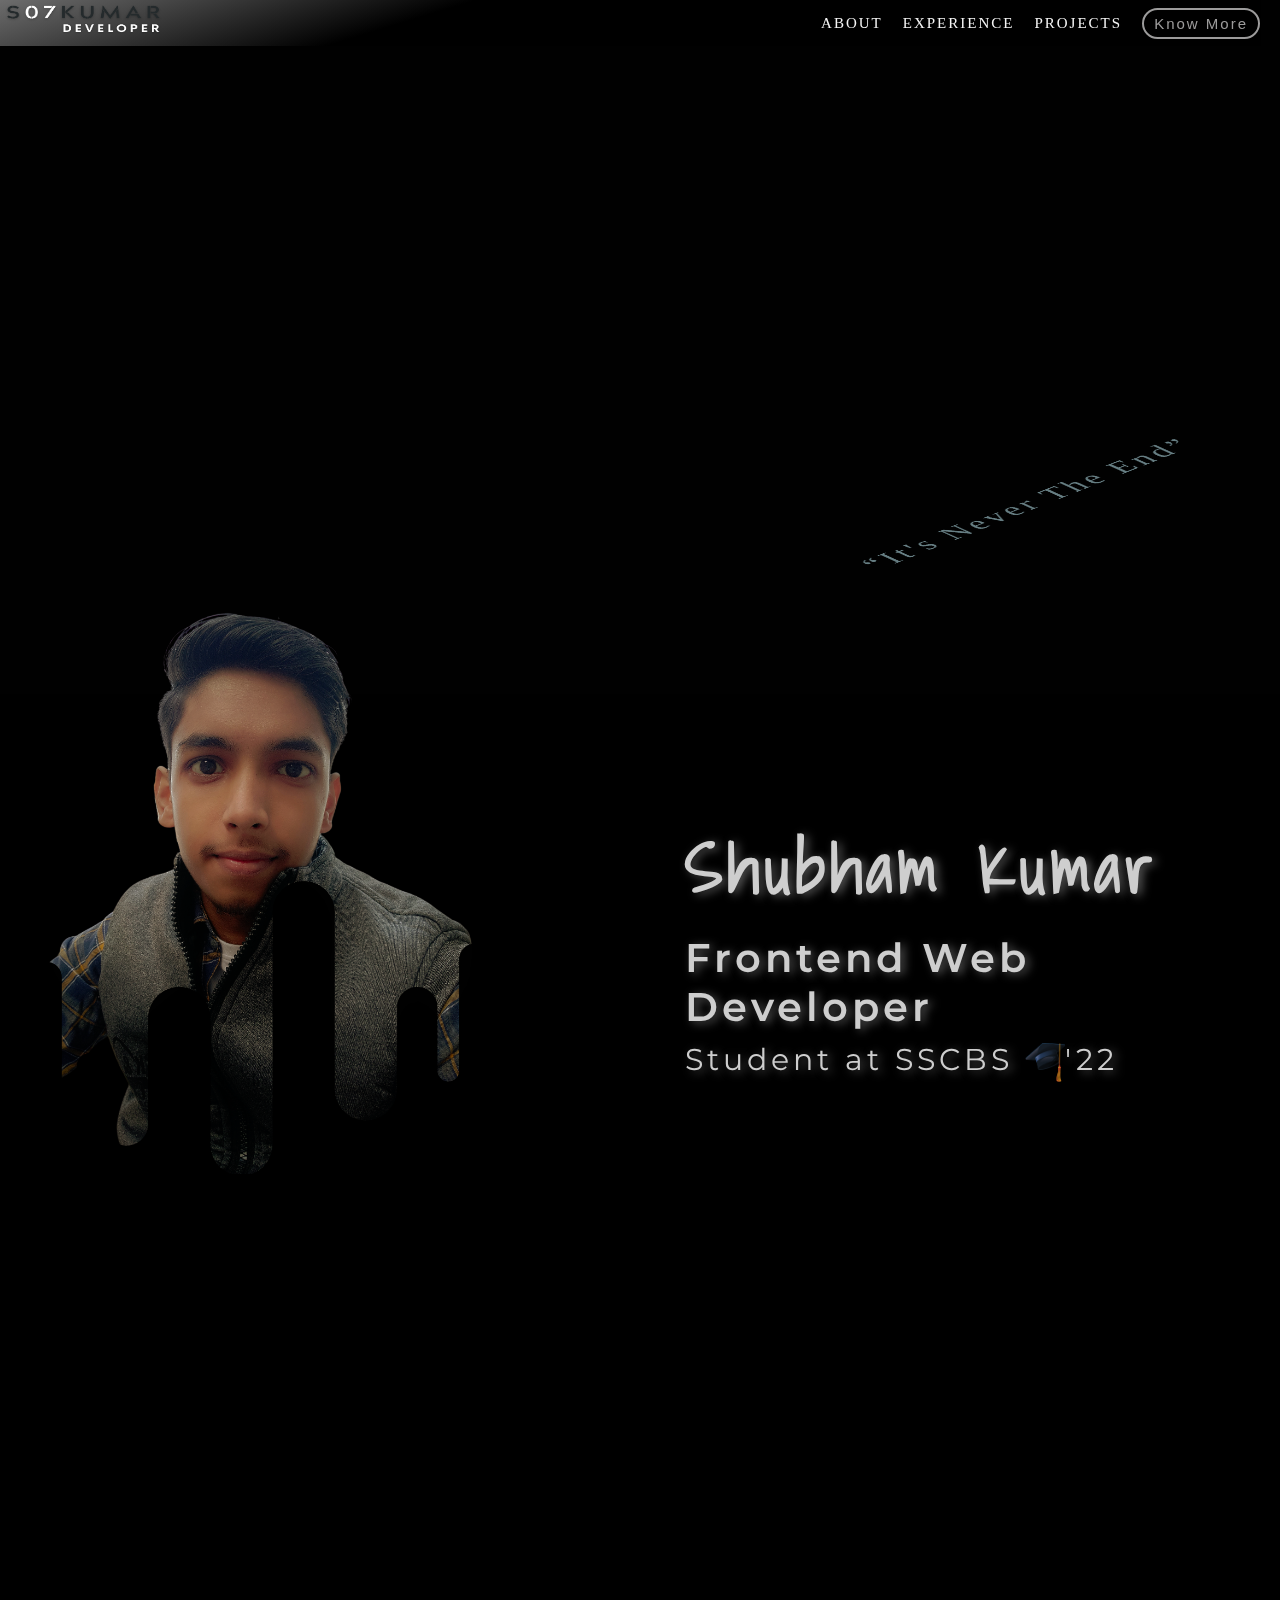
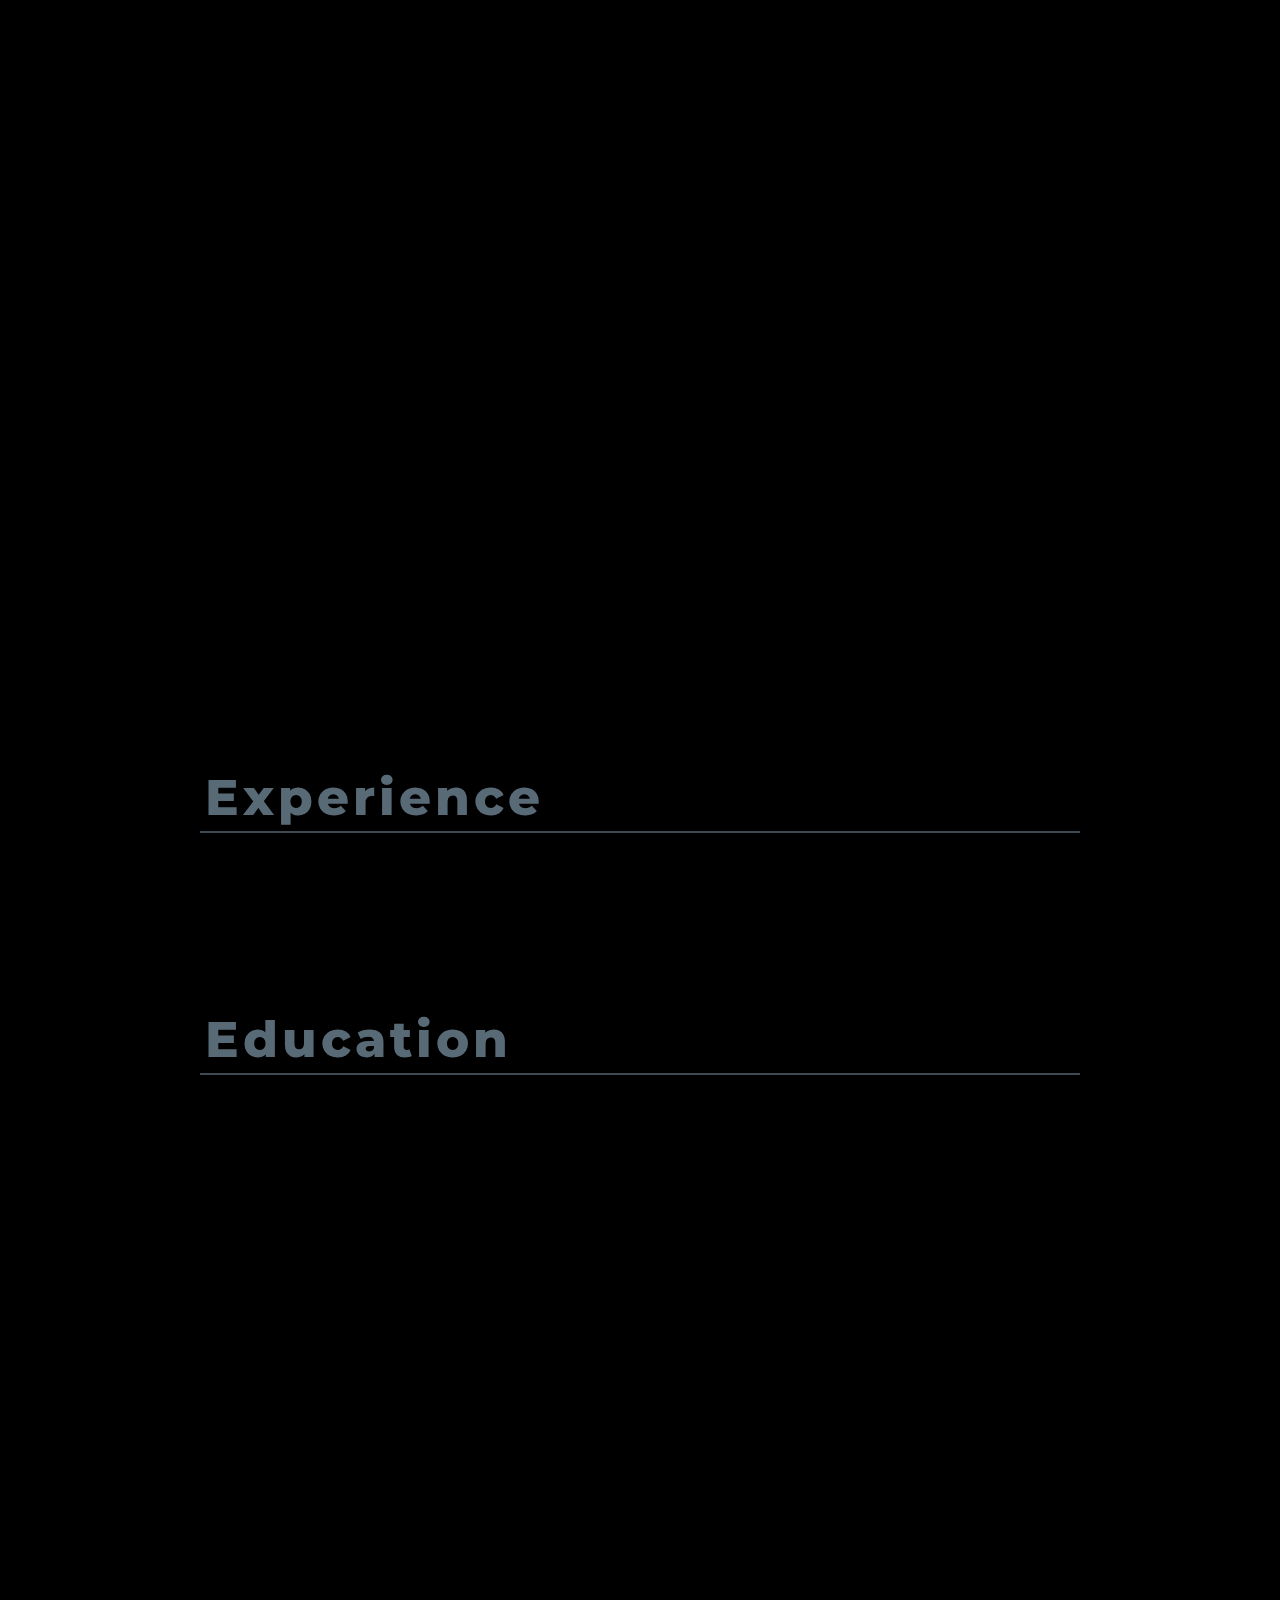
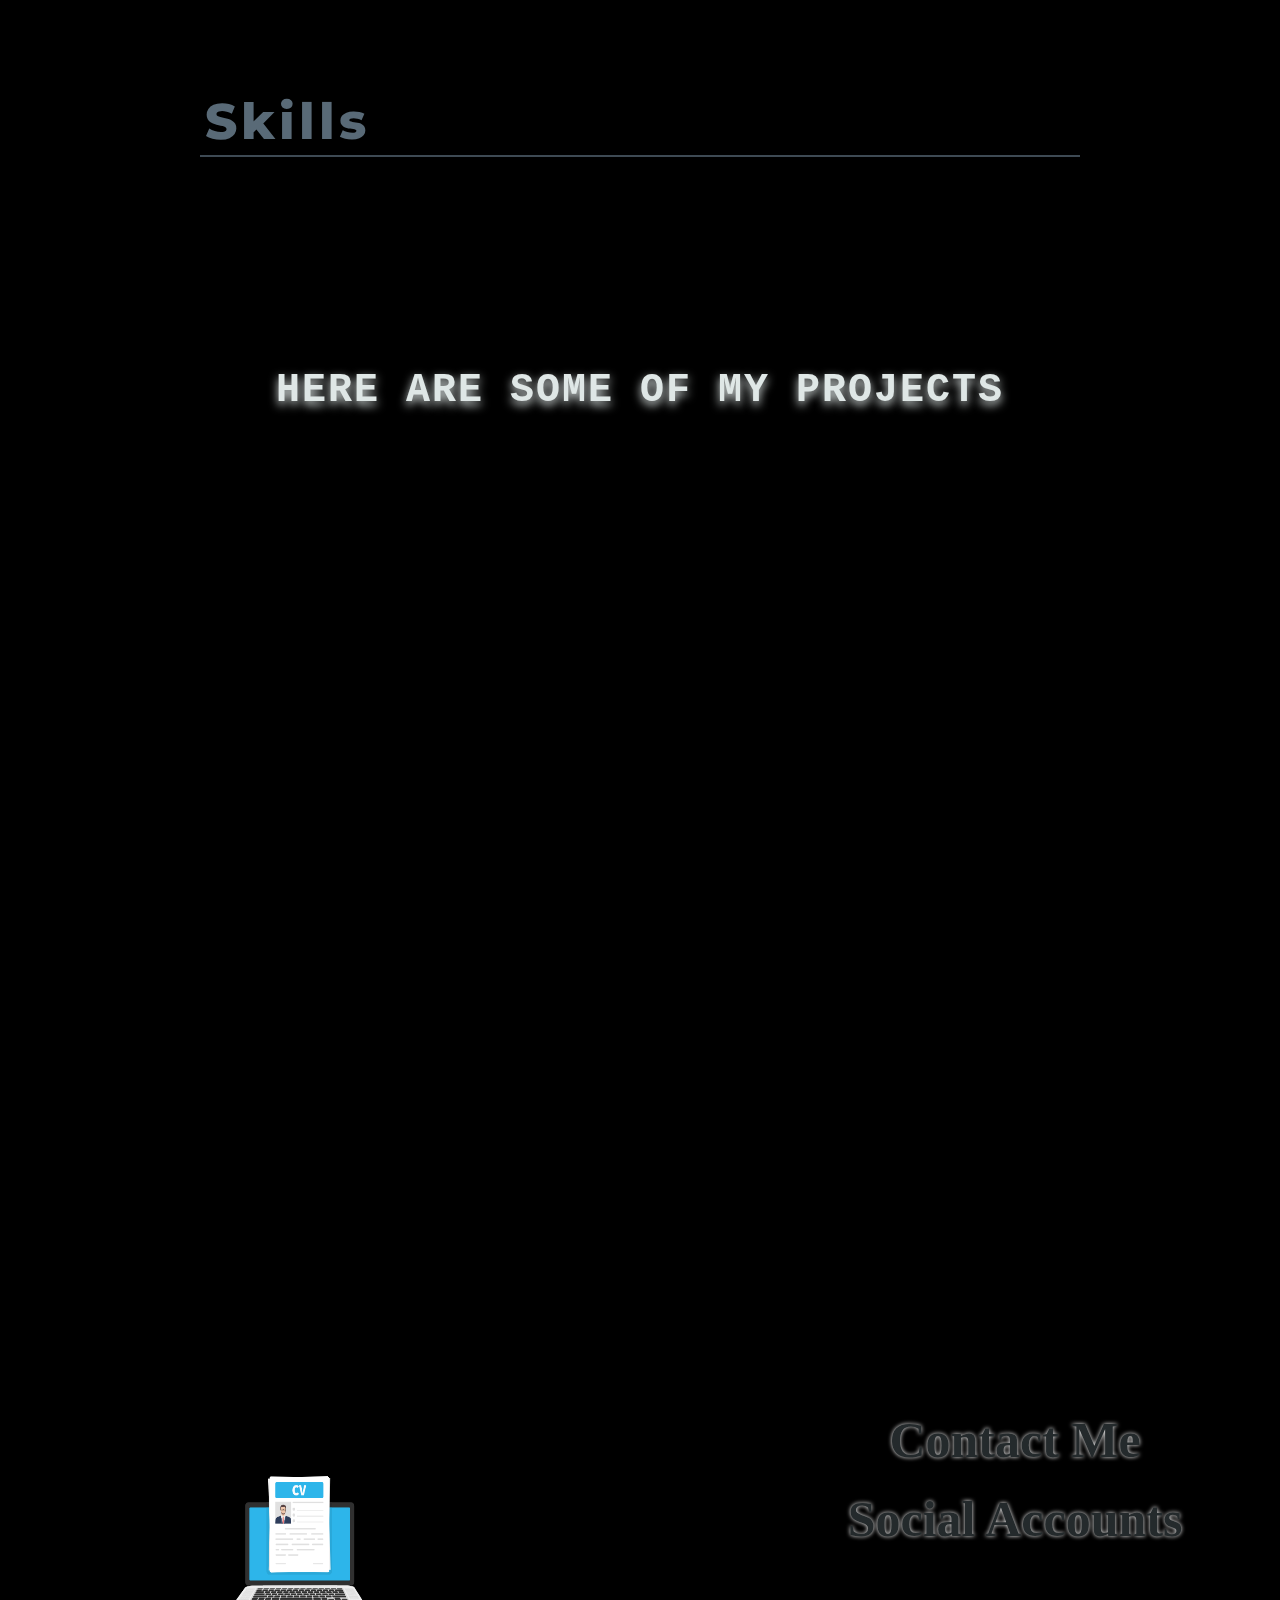
<file: index.html>
<!DOCTYPE html>
<html lang="en">
<head>
    <meta charset="UTF-8">
    <meta http-equiv="X-UA-Compatible" content="IE=edge">
    <meta name="viewport" content="width=device-width, initial-scale=1.0">
    <meta name="theme-color" content="#888888">	
        <script src="https://code.jquery.com/jquery-2.2.4.js"></script>
	<link rel="preconnect" href="https://fonts.gstatic.com">
	<link href="https://fonts.googleapis.com/css2?family=Dosis&display=swap" rel="stylesheet">
	<link href="https://fonts.googleapis.com/css2?family=Rock+Salt&display=swap" rel="stylesheet">
	<link href="https://fonts.googleapis.com/css2?family=Patrick+Hand+SC&display=swap" rel="stylesheet">
	<link href="https://fonts.googleapis.com/css2?family=Kristi&display=swap" rel="stylesheet">
	<link href="https://fonts.googleapis.com/css2?family=Shadows+Into+Light&display=swap" rel="stylesheet">
        <link href="https://fonts.googleapis.com/css2?family=Montserrat:wght@100;800&display=swap" rel="stylesheet">
	<link rel="stylesheet" href="css/style.css">
	<link href="https://unpkg.com/aos@2.3.1/dist/aos.css" rel="stylesheet">
	<link rel="stylesheet" href="https://pro.fontawesome.com/releases/v5.10.0/css/all.css" integrity="sha384-AYmEC3Yw5cVb3ZcuHtOA93w35dYTsvhLPVnYs9eStHfGJvOvKxVfELGroGkvsg+p" crossorigin="anonymous"/>
	<link rel="shortcut icon" type="image/png" href="icons/S07KUMAR.png" style="width: 50px;height: 50px;">
    <title>S 7 K</title>
</head>
<body>
	<nav>
		<div>
			<a href=""><img src="icons/Shubham.png" alt="" id="nav-brand"></a>
		</div>
		<div id="links">
			<div><a href=""><img id="s7k-logo" src="icons/Shubham.png" alt="shubham"></a></div>
			<div><a href="#about-me">About</a></div>
			<div><a href="#education">Experience</a></div>
			<div><a href="#main">Projects</a></div>
			<div><a href="#footer"><button>Know More</button></a></div>
		</div>
		<div class="burger">
			<div class="line1"></div>
			<div class="line2"></div>
			<div class="line3"></div>
		</div>
	</nav>
    <div id="head-container">
		<div id="quote">
			<q style="font-size: 40px;">It's Never The End</q>
		</div>
        <div id="head" data-aos="fade-up">
			<img id="shubham" src="images/Shubham Kumar.png" alt="shubham">
            <div id="info">
               	<p style="font-family: 'Shadows Into Light', cursive;font-size:40px;margin-bottom: 0;font-weight: 600;">Shubham Kumar</p>
            	<p style="font-size: 20px;font-weight: 600;">Frontend Web Developer</p>
                <p style="font-size: 16px;vertical-align: middle;">Student at SSCBS <img id="skl" style="width: 20px;height: 20px;" src="icons/graduate.png" alt="graduate">'22</p>
            </div>
        </div>
    </div>
	<div id="bio">
		<div id="about-me" data-aos="fade-up" data-aos-duration="4000">
			<h1 id="h">About me</h1>
			<p>
				I'am a self-taught Frontend Web Developer , curious to learn new web technologies and make great web designs which are user
friendly and interactive.  
			</p>
			<p>
				<span>What am i doing right now ?</span><br>
				Currently a student, pursuing B.Sc. (H) Computer Science course from Shaheed Sukhdev College of Business Studies (SSCBS).
			</p>
			<p>
				<span>What am i looking for ?</span><br>
				Looking for various opportunities in the field of Front-end Development, so that I get more experience in this field that how the corporate sector work in a team and what different technologies they use to satisfy their users/customers.
			</p>
		</div>
	</div>
	<div id="education">

		<h1 id="h">Experience</h1>
		<div data-aos="fade-up" data-aos-duration="4000">
			<p>
				<h2 class="company-name"><a href="https://www.teachforindia.org/">Teach For India</a></h2>
				Frontend Web Developer
				<div>20<sup>th</sup> May 2021 - 20<sup>th</sup> June 2021</div>
			</p>
			<a href="https://drive.google.com/file/d/1UE74O8kVlVa0e0v-KLs4itvTznfu_bZU/view?usp=sharing"><button class="credential">see credential</button></a>
			<a href="https://s07k.github.io/Bhangra-it-out/"><button class="credential">view</button></a>
	
		</div>

		<h1 id="h">Education</h1>
		<div data-aos="fade-up">
			<p>
				<h2>Front End Libraries Certification (300hrs)</h2>
				<div><span>Completed on </span>: 20<sup>th</sup> July 2021</div>
				<span>Organization  </span>: FreeCodeCamp
			</p>
			<a href="https://www.freecodecamp.org/certification/s07k/front-end-libraries"><button class="credential">see credential</button></a>
		</div>
		<div data-aos="fade-up">
			<p>
				<h2>Responsive Web Design Certification (300hrs)</h2>
				<div><span>Completed on </span>: 29<sup>th</sup> Jan 2021</div>
				<span>Organization  </span>: FreeCodeCamp
			</p>
			<a href="https://www.freecodecamp.org/certification/s07k/responsive-web-design"><button class="credential">see credential</button></a>
		</div>
		<div data-aos="fade-up">
			<p>
				<h2>B.Sc. (H) Computer Science (pursuing)</h2>
				<div><span>Year </span>: 2022</div>
				<span>Institute </span>: Shaheed Sukhdev College of Business Studies (University of Delhi)
			</p>
		</div>
		<div data-aos="fade-up">
			<p>
				<h2>AISSCE (Science)</h2>
				<div><span>Year </span>: 2019</div>
				<span>Institute </span>: Bal Bhavan Public Sr. Sec. School, Laxmi Nagar, Delhi, India.
			</p>
		</div>
		<div data-aos="fade-up">
			<p>
				<h2>AISSE</h2>
				<div><span>Year </span>: 2017</div>
				<span>Institute </span>: Bal Bhavan Public Sr. Sec. School, Laxmi Nagar, Delhi, India.
			</p>
		</div>
		
		<h1 id="h">Skills</h1>
		<p style="padding: 10px 0;" class="skill">
			<img id="skl" src="icons/html.png" alt="HTML" title="HTML5" data-aos="zoom-in" data-aos-duration="2000"> 
			<img id="skl" src="icons/css.png" alt="CSS" title="CSS3" data-aos="zoom-in" data-aos-duration="2000"> 
			<img id="skl" src="icons/js.png" alt="JavaScript" title="JavaScript" data-aos="zoom-in" data-aos-duration="2000"> 
			<img id="skl" src="icons/bootstrap.png" alt="Bootstrap" title="Bootstrap" data-aos="zoom-in" data-aos-duration="2000"> 
			<img id="skl" src="icons/jquery.png" alt="jQuery" title="jQuery" data-aos="zoom-in" data-aos-duration="2000"> 
			<img id="skl" src="icons/sass.png" alt="sass" title="sass" data-aos="zoom-in" data-aos-duration="2000"> 
		</p>
	</div>
    <div id="main">
        <div id="heading">
            <span>PROJECTS</span>
        </div>
        <div id="project">
            <div class="row">
                <div class="col" data-aos="fade-up" data-aos-duration="10000">
					<div id = "card">
						<a href="https://s07k.github.io/Royal-Eats/">
							<img id="template" src="images/royal eats.png">
						</a>
						<div id="card-details">
							<b onclick="window.location='https://s07k.github.io/Royal-Eats';">Royal Eats</b>
							<p>
								A Royal Eats Project, webpage for a fake restaurant, this is a project which me and my friend built in collaboration for a <span>competition</span>, used purely HTML and CSS
							</p>
                            <div id="github">
                                <a href="https://github.com/S07K/Royal-Eats"><img id="ctc" src="icons/github.png" alt="see code" title="See Sorce Code" style="box-shadow: 0 4px 10px rgba(0, 0, 0, 0.7);padding: 0px;border-radius: 50%;"></a>
                            </div>
						</div>
					</div>
				</div>
				<div class="col" data-aos="fade-up" data-aos-duration="10000">
					<div id = "card" >
						<a href="https://s07k.github.io/purrfect-match/">
							<img id="template" src="images/purrfect match.png">
						</a>
						<div id="card-details">
							<b onclick="window.location='https://github.com/S07K/purrfect-match';">Purrfect Match</b>
							<p>
								A site made while pursuing a course of web development by Udemy, used HTML, CSS and Bootstrap frameworks as well
							</p>
                            <div id="github">
                                <a href="https://github.com/S07K/purrfect-match"><img id="ctc" src="icons/github.png" alt="see code" title="See Sorce Code" style="box-shadow: 0 4px 10px rgba(0, 0, 0, 0.7);padding: 0px;border-radius: 50%;"></a>
                            </div>
						</div>
					</div>
				</div>		
				<div class="col" data-aos="fade-up" data-aos-duration="4000">
					<div id = "card">
						<a href="https://vaibhavgupta05.github.io/Healthy-Me/">
							<img id="template" src="images/Healthy Me.jpeg">
						</a>
						<div id="card-details">
							<b onclick="window.location='https://github.com/vaibhavgupta05/Healthy-Me';">Healthy Me!</b>
							<p>
								This is a project undertaken for a student-run virtual event (<a href="https://drive.google.com/file/d/1FcTqX4Q1qSbJx1j3DX7qs3h5i_zQ2bo9/view?usp=sharing">HACK THE SOLUTION</a>) consisting of a 36-hour hackathon with mentorship from experts and fun challenges.
							</p>
                            <div id="github">
                                <a href="https://github.com/vaibhavgupta05/Healthy-Me"><img id="ctc" src="icons/github.png" alt="see code" title="See Sorce Code" style="box-shadow: 0 4px 10px rgba(0, 0, 0, 0.7);padding: 0px;border-radius: 50%;"></a>
                            </div>
						</div>
					</div>
				</div>
			</div>
			<div style="display: flex;justify-content: center;" data-aos="fade-up"><div id="card" class="view_all"><a href="https://github.com/S07K" style="color: seashell;text-decoration: none;">View all the projects on github</a></div></div>
        </div>
    </div>
    <div id="footer">
		
        <div>
			<div id="deskm" data-aos="fade-up">
				<img src="icons/shubham1.png" alt="" id="brand" class="deskm-brand" style="width: 200px;height: 60px;">
			</div>
			<div id="deskm">
				<div><a href="https://drive.google.com/file/d/1PoLH7Hhdh3TyIqudFO4EpemO8wt-7rLt/view?usp=sharing" title="View My Resume" download="LinkedIn Resume"><img id="ctc" class="resume" src="icons/cv.png" alt="Resume" style="width: 200px;height: 200px;"></a></div>
			</div>
		</div>
        <hr style="width: 80%;">
        <div>
			<div id="desk">
				<div><span style="font-size: 25px;">Contact Me</span></div>
				<div id="contact">
					<a href="mailto:shubham3431kumar@gmail.com"><i class="far fa-envelope"></i></a>
					<a href="https://www.linkedin.com/in/shubham-kumar-957a33200"><i class="fab fa-linkedin"></i></a>
<!-- 					<a href="https://wa.me/917289873431"><img id="ctc" src="icons/whatsapp.png" alt="whatsapp"></a> -->
				</div>
			</div>
			<hr style="width: 80%;">
			<div id="desk">
				<div><span style="font-size: 25px;">Social Accounts</span></div>
				<div id="social">
					<a href="https://www.facebook.com/profile.php?id=100012603552078"><i class="fab fa-facebook-square"></i></a>
					<a href="https://www.instagram.com/s_7_kumar/"><i class="fab fa-instagram"></i></a>
				</div>
			</div>
		</div>
    </div>
	<div class="loader-wrapper">
		<img src="icons/Shubham.png" alt="" style="vertical-align: middle;padding-right: 10px;width: 200px;height: 60px;">
		<div class="loader"><div class="loader-inner"></div></div><p style="color: whitesmoke;font-family: candara;font-size: 18px; vertical-align: middle;"></p>
	</div>
	<script src="https://unpkg.com/aos@2.3.1/dist/aos.js"></script>
	<script>
		AOS.init({
			offset: 300,
			duration: 1500
		});
	</script>
	
</body>
<script src="script.js"></script>
</html>
</file>
<file: css/style.css>
:root
{
    --my_gray : #49484b7d;
    scroll-behavior: smooth;
}
:root:hover{
    user-select: none;
}
body
{
    margin: 0;
    background: black;
    overflow-x: hidden;
}
a{
    text-decoration: none;
    color: inherit;
}
/*-------------------------------------------------Mobile View------------------------------------*/
    nav
    {
        position: fixed;
        width: 100%;
        height: auto;
        z-index: 2;
        background: linear-gradient(90deg, rgba(136, 136, 136, 0.8),rgba(136, 136, 136, 0.8), rgba(0, 0, 0, 0.3), rgba(0,0,0, 0.3));
        backdrop-filter: blur(8px);
        display: flex;
        justify-content: space-between;
        align-items: center;
    }
    #nav-brand
    {
        width: 150px;
        height: 40px;
        padding: 1px 10px 1px 10px;
    }
    #links
    {
        margin: 0;
        height: auto;
        padding: 1px 10px 1px 10px;
        display: flex;
        align-items: center;
        justify-content: space-between;
    }
    #links div
    {
        padding: 10px;
    }
    #links div a
    {
        font-family: candara;
        font-size: 20px;
        color: whitesmoke;
        text-decoration: none;
        text-transform: uppercase;
        transition: all .3s ease;
        letter-spacing: 2px;
    }
    #links div:last-child{
        padding: 10px;
    }
    button
    {
        width: auto;
        height: auto;
        padding: 5px 10px 5px 10px;
        font-size: 20px;
        letter-spacing: 2px;
        background: transparent;
        border: 2px solid rgb(156, 155, 155);
        border-radius: 30px;
        color: rgb(156, 155, 155);
        transition: all .3s ease;
        outline: none;
    }
    .burger
    {
        display: block;
        padding: 10px 20px 10px 20px ;
    }
    .burger div
    {
        width: 25px;
        height: 3px;
        background-color: #e5e5e5;
        margin: 5px;
        transition: all 0.3s ease;
        border-radius: 58em;
        box-shadow: 0 0 10px rgba(77, 77, 77, 0.7);
    }
    .nav-links
    {
        position: absolute;
        right: 0px;
        width: 100%;
        height: 100vh !important;
        top: 0;
        background: linear-gradient(201deg, rgb(113 111 111), rgba(59, 59, 59, 0.9), rgb(0, 0, 0));
        -webkit-backdrop-filter: blur(10px);
        backdrop-filter: blur(10px) !important;
        /* display: flex; */
        flex-direction: column;
        align-items: center;
        justify-content: center !important;
        transform: translateX(100%);
        transition: transform 0.4s ease-in;
    }
    .nav-links div a
    {
        opacity: 1;
        text-shadow: rgba(77, 77, 77, 0.7);
    }
    #s7k-logo
    {
        display: block;
        width: 200px;
        height: 60px;
    }
    .nav-active
    {
        transform: translateX(0%);
    }
    @keyframes navLinkFade
    {
        from{
            opacity: 0;
            transform: translateX(50px);
        }
        to{
            opacity: 1;
            transform: translateX(0px);
        }
    }
    .toggle .line1{
        transform: rotate(-45deg) translate(-5px, 6px);
    }
    .toggle .line2{
        opacity: 0;
    }
    .toggle .line3{
        transform: rotate(45deg) translate(-5px, -6px);

    }
    #head-container
    {
        padding-top: 80px;
        height: auto;
        background: url(https://images.unsplash.com/photo-1561494653-744c43aed0c1?ixid=MXwxMjA3fDB8MHxwaG90by1wYWdlfHx8fGVufDB8fHw%3D&ixlib=rb-1.2.1&auto=format&fit=crop&w=1629&q=80);
        background-position: center;
        /* background-repeat: no-repeat; */
        background-attachment: fixed;
        background-color: rgb(1 1 1);
    }
    .blur
    {
        backdrop-filter: blur(6px);
    }
    #quote{
        display:none;
    }
    #head
    {
        height:  auto;
        background: transparent;
        display: grid;
        border-radius: 10px;
        /* box-shadow: 0 0 10px var(--my_gray); */
        /* border: 1px solid var(--my_gray); */
        letter-spacing: 4px;
    }
    #shubham
    {
        max-width: 100%;
        height: auto;
        /* border-radius: 10px ; */
        filter: saturate(1.1);    
    }
    #info
    {
        font-family: 'Montserrat', sans-serif;
        text-align: center;
        color: rgb(206 206 206);
        text-shadow: 0 4px 10px rgb(29 28 29);
        background: black;
        letter-spacing: 4px;
    }
    #skl
    {
        width: 51px;
        height: 51px;
        vertical-align: middle;
        transition: all .3s ease;
    }
    #bio
    {
        width: 100%;
        height: auto;
        background: rgba(0,0,0,0.7);
        letter-spacing: 2px;
    }
    #h{
        font-family: 'Montserrat', sans-serif !important;
        text-transform: initial;
    }
    #about-me p{
        font-family: 'Montserrat', sans-serif;
        text-transform: initial;
        color: white !important;
    }
    #about-me span{
        color: rgba(89, 106, 119, 0.808) !important;
    }
    #education{
        height: auto;
        background: rgba(0,0,0,0.7);
        letter-spacing: 2px;
        padding: 5px 20px 5px 20px;
        color: rgb(156, 155, 155);
        font-family: candara;
        text-align: left;
    }
    #education h1{
        color: rgb(89, 106, 119);
        margin-bottom: 0px;
        padding: 0 5px 3px 5px;
        font-weight: 800;
        border-bottom: 2px solid rgba(89, 106, 119, 0.7);
        letter-spacing: 4px;
    }
    #education h2{
        margin-bottom: 5px;
        color: whitesmoke;
    }
    #education span{
        font-family: 'Patrick Hand SC', cursive;
        text-transform: uppercase;
    }
    .credential{
        background-color: transparent;
        border: 2px solid var(--my_gray);
        font-size: 14px;
    }
    .company-name:hover{
        text-decoration: underline;
    }
    #about-me
    {
        padding: 5px 20px 5px 20px;
        line-height: 20px;
        color: rgb(156, 155, 155);
        font-family: 'Patrick Hand SC', cursive;
        text-align: left;
    }
    #about-me h1
    {
        color: rgb(89, 106, 119);
        margin-bottom: 0px;
        padding: 0 5px 5px 5px;
        font-family: 'Patrick Hand SC', cursive;
        font-weight: 800;
        border-bottom: 2px solid rgba(89, 106, 119, 0.7);
        letter-spacing: 4px;
    }
    #about-me, #education p
    {
        font-family: 'Shadows Into Light', cursive;
        margin-top: 5px;
        color: white;
        text-transform: lowercase;
    }
    #about-me span{
        font-family: inherit;
        font-weight: 800;
        color: rgb(89, 106, 119);
        padding-bottom: 10px;
        line-height: 50px;
    }
    .skill{
        text-align: center;
    }
    #main
    {
        /* background: url(https://images.unsplash.com/photo-1585079542156-2755d9c8a094?ixid=MXwxMjA3fDB8MHxwaG90by1wYWdlfHx8fGVufDB8fHw%3D&ixlib=rb-1.2.1&auto=format&fit=crop&w=667&q=80); */
        background: linear-gradient(180deg, rgb(0, 0, 0), rgb(0, 0, 0), rgb(0, 0, 0), rgb(136, 136, 136));
        background-position: center;
        background-size: cover;
        background-attachment: fixed;
        padding: 10px 0 10px 0;
    }
    #heading
    {
        font-family:courier,arial,helvetica;
        font-weight: 550;
        font-size: 40px;
        text-align: center;
        margin: 75px 40px 10px 40px;
        padding: 10px;
        backdrop-filter: blur(6px);
        /* background: rgb(42 91 175 / 40%); */
        color: #dfe7e6;
        text-shadow: 0 4px 10px #dfe7e6;
        border-radius: 10px;
        letter-spacing: 2px;
    }
    .row 
    {
        margin: 10px auto 0 auto;
        display: grid;
        grid-template-rows: repeat(autofill,auto);
        grid-template-columns: auto;
        width: 90%;
    }
    #card 
    {
        box-shadow: 0 4px 16px 0 rgba(0, 0, 0, 0.7);
        transition: 0.3s;
        background: rgb(136, 136, 136);
        color: #dfe7e6;
        /* border: 1px solid rgb(42 91 175 / 40%); */
        border-radius: 20px;
        padding: 0.70rem;
        margin: 10px;
        width: auto;
        position: relative;
        /* backdrop-filter: blur(10px); */
        /* animation-name: s;
        animation-duration: 2s;
        animation-timing-function: ease; */
        font-family: candara;
    }
    #card img 
    {
        background-color: rgba(104, 104, 104, 0.466);
        box-shadow: 0 0 5px rgba(133, 131, 131, 0.7);
        border-radius: 20px;
        max-width: 100%;
        height: auto;
    }
    #card-details 
    {
        font-size: 16px;
        text-shadow: 0 0px 5px rgba(0, 0, 0, 0.7);
        display: grid;
        grid-template-rows: auto auto;
        grid-template-columns: 70% 30%;
        column-gap: 15px;
        letter-spacing: 1px;
    }
    #card-details a
    {
        text-decoration: none;
        font-size: inherit;
        color: inherit;
    }
    #card-details a:hover
    {
        color: rgb(89, 106, 119);
        text-decoration: underline;
    }
    #card-details b
    {
        color: rgb(156, 155, 155);
        padding-top: 10px;
        grid-column: 1/3;
        font-size: 20px;
        letter-spacing: 2px;
    }
    #github
    {
        display: flex;
        flex-direction: column;
        align-items: center;
        justify-content: flex-end;
        padding-bottom: 20px;
        transform: scale(0.8);
    }
    #github img
    {
        background: white;
    }
    .view_all
    {
        text-align: center;
        width: 40%;
        justify-self: center;
    }
    .view_all a:hover
    {
        text-decoration: underline !important;
    }
    #footer
    {
        font-family: candara;
        height: 100vh;
        padding: 10px ;
        background: rgb(0, 0, 0);
        /* background: url(https://images.unsplash.com/photo-1557599443-2071a2df9c19?ixid=MXwxMjA3fDB8MHxwaG90by1wYWdlfHx8fGVufDB8fHw%3D&ixlib=rb-1.2.1&auto=format&fit=crop&w=782&q=80); */
        /* background-position: center;
        background-size: cover; */
        /* background-repeat: no-repeat; */
        color: #dfe7e6;
        display: flex;
        flex-direction: column;
        align-items: center;
        justify-content: center;
    }
    .deskm-brand{
        width: 100% !important;
        height: auto !important;
    }
    #contact, #social
    {
        display: grid;
        grid-template-rows: auto;
        grid-template-columns: repeat(2,auto);
    }
    #contact a, #social a{
        padding: 10px;
    }
    .resume
    {
        width: 150px !important; 
        height: 150px !important;
    }
    #ctc
    {
        width: 60px;
        height: 60px;
        padding: 10px;
        transition: 0.3s;
    }
    .fa-facebook-square, .fa-instagram, .fa-envelope, .fa-linkedin{
        font-size: 50px;
        color: rgb(156 155 155);
        transition: 0.3s ease-in-out;
    }
    .fa-linkedin:hover{
        color: #0077b5;
        transform: scale(1.2);
    }
    .fa-facebook-square:hover{
        color: #3b5998;
        transform: scale(1.2);
    }
    .fa-instagram:hover{
        color: #405de6;
        transform: scale(1.2);
    }
    .fa-envelope:hover{
        color: rgb(51, 138, 58);
        transform: scale(1.2);
    }
    hr
    {
        border-bottom: 1px solid whitesmoke;
        border-top: none;
        border-right: none;
        border-left: none;
        border-radius: 20px;
    }
    #deskm
    {
        display: flex;
        flex-direction: column;
        align-items: center;
        justify-content: center;
    }
    #desk
    {
        display: flex;
        flex-direction: column;
        align-items: center;
        justify-content: center;
    }
    #desk span{
        font-size: 40px !important;
        color: #242A2C;
        text-shadow: 0 0 4px white;
        font-weight: 800 ;
    }
    .loader-wrapper 
	{
		width: 100%;
        height: 100%;
        position: fixed;
        z-index: 3;
        top: 0;
        left: 0;
        background: linear-gradient(180deg, rgb(136, 136, 136), rgb(0, 0, 0));
        display: flex;
		justify-content: center;
		align-items: center; 
	}

		.loader 
		{
			  display: inline-block;
			  width: 30px;
			    height: 30px;
			  position: relative;
              border-radius: 2px;
              border: 3px solid #ffffff;
			  display: flex;
			  justify-content: center;
			  align-items: center;   
			  animation: loader 3s infinite ease-in;
              box-shadow: 0 0 16px whitesmoke;
			}
            
            .loader-inner {
                width: 30px;
			    height: 30px;
                border-radius: 0px;
                vertical-align: top;
                display: inline-block;
                width: 100%;
                background-color: #fff;
                animation: loader-inner 2s infinite ease-in;
            }

		@keyframes loader 
		{
            0% { transform: rotate(0deg);}
            25% { transform: rotate(180deg);}
            50% { transform: rotate(180deg);}
            75% { transform: rotate(360deg);}
            100% { transform: rotate(360deg);}
		}
        @keyframes loader-inner {
            0% { height: 0%;}
            25% { height: 0%;}
            50% { height: 100%;}
            75% { height: 100%;}
            100% { height: 0%;}
          }
/*--------------------------------------------------------------------------------------------------------*/

/*---------------------------------------desktop view----------------------------------------------------*/
@media (min-width: 675px)
{
    #links div:last-child{
        padding: 0 10px 0 10px;
    }
    #s7k-logo
    {
        display: none;
    }
    #links div a{
        font-size: 15px;
    }
    button{
        font-size: 15px;
    }
    #head
    {
        grid-template-rows: auto;
        grid-template-columns: 35% 65%;
    }
    #info
    {
        display: flex;
        flex-direction: column;
        align-items: center;
        padding-left: 40px;
        align-items: flex-start;
    }
    .burger
    {
        display: none;
    }
}

@media (min-width: 700px)
{
    .row
    {
        grid-template-columns: repeat(2,auto);
    }
    #bio
    {
        height: 130vh;
    }
    #quote
    {
        display: none;
    }
}

@media (min-width: 1000px)
{
    ::-webkit-scrollbar {
        width: 5px;
    }
      
    ::-webkit-scrollbar-track {
        background: whitesmoke; 
        opacity: 0;
        
    }
       
    ::-webkit-scrollbar-thumb {
        background: rgb(0, 0, 0); 
        height: 5px;
    }
      
    ::-webkit-scrollbar-thumb:hover{
        background: rgba(0, 0, 0, 0.801); 
    }
    nav
    {
        justify-content: space-between;
        background: linear-gradient(163deg, rgba(136, 136, 136, 0.8),rgba(0, 0, 0, 0.3), rgba(0, 0, 0, 0.3), rgba(0,0,0, 0.3));
    }
    #nav-brand:hover
    {
        transition: 0.5s ease-in-out;
        cursor: pointer;
        transform: scale(1.1);
    }
    #links div a:hover
    {
        color: rgb(156, 155, 155);
        text-decoration: strike;
    }
    button:hover{
        cursor: pointer;
        background: rgb(156, 155, 155);
        border: 2px solid rgba(156, 155, 155);
        color: whitesmoke;
    }
    #quote{
        width: 70%;
        height: auto;
        position: absolute;
        transform: rotateX(295deg)  rotateZ(-43deg);
        top: 400px;
        left: 500px;
        display: flex;
        align-items: center;
        justify-content: center;
        padding: 80px;
        background: transparent;
        backdrop-filter: blur(0px);
        font-family: Candara;
        letter-spacing: 5px;
        font-size: 40px;
        color: rgb(102, 126, 131);
        border-radius: 30px;
    }
    #head
    {
        position: relative;
        padding-left: 40px;
        top: 480px;
        bottom: 0px;
        backdrop-filter: blur(0px);
        box-shadow: 0 0 0px rgba(0, 0, 0, 0);  
    }
    /* #shubham, #info
    {
        visibility: hidden;
    } */
    /* .slideright {
        animation-name: slideright;
        -webkit-animation-name: slideright;
        animation-duration: 1s;
        -webkit-animation-duration: 1s;
        visibility: visible !important; 
      }
      
      @keyframes slideright {
        0% {
            opacity: 0;
          -webkit-transform: translateX(-70%);
        } 
        100% {
            opacity: 1;
          -webkit-transform: translateX(-0%);
        }
      } */
    #info
    {
        position: absolute;
        top: 40%;
        left: 50%;
        font-size: 50px;
        text-shadow: 4px 2px 10px rgb(87, 87, 87);
        display: flex;
        flex-direction: column;
        align-items: flex-start;
    }
    #info p
    {
        text-align: left;
    }
    #skl:hover, #ctc:hover
    {
        transform: scale(1.1);
        cursor: pointer;
    }
    #bio
    {
        display: flex;
        flex-direction: column;
        align-items: stretch;
        justify-content: flex-end;
        height: 180vh;
    }
    #about-me
    {
        padding: 160px 200px 20px 200px;
        /* visibility: hidden; */
    }
    #about-me h1{
        padding: 0 10px 20px 10px;
    }
    #education{
        padding: 20px 200px 20px 200px;
    }
    #about-me h1, #education h1
    {
        font-size: 50px;
    }
    #about-me p, #education p
    {
        font-size: 20px;
        line-height: 30px;
    }
    .skill{
        text-align: left;
        cursor: pointer;
        user-select: none;
    }
    #project
    {
        padding: 50px;
    }
    /* #heading
    {
        visibility: hidden;
    } */
    /* .slideleft {
        animation-name: slideleft;
        -webkit-animation-name: slideleft;
        animation-duration: 1s;
        -webkit-animation-duration: 1s;
        visibility: visible !important; 
      }
      
      @keyframes slideleft{
        0% {
            opacity: 0;
          -webkit-transform: translateX(100%);
        } 
        100% {
            opacity: 1;
          -webkit-transform: translateX(0%);
        }
      } */
    .row
    {
        grid-template-columns: repeat(3,auto);
    }
    /* #card
    {
        visibility: hidden;
    } */
    #card:hover
    {
        background: rgba(0, 0, 0, 0.7);
        box-shadow: 0 0 10px rgb(136, 136, 136);
    }
    #card b:hover
    {
        cursor: pointer;
        text-decoration: underline;
    }
    /* .popup
    {
        animation-name: popup;
        -webkit-animation-name: popup;
        animation-duration: 1s;
        -webkit-animation-duration: 1s;
        visibility: visible !important; 
    }
    @keyframes popup{
        0% {
            opacity: 0;
            transform: scale(0);
          -webkit-transform: scale(0);
        } 
        100% {
            opacity: 1;
            transform: scale(1);
          -webkit-transform: scale(1);
        }
      } */
    #template
    {
        transition: 0.2s ease-in-out;
    }
    #template:hover
    {
        transform: scale(1.03);
        box-shadow: 0 0 16px rgba(133, 131, 131, 0.7);
        border-radius: 10px;
        z-index: 3;
    }
    #github img
    {
        background: rgb(65, 65, 65);
        transition: 0.1s;
    }
    #github img:hover
    {
        background: whitesmoke !important;
    }
    .up:hover
    {
        cursor: not-allowed;
        background: rgb(170, 37, 37) !important;
    }
    #footer
    {
        display: flex;
        flex-direction: row;
        align-items: center;
        justify-content: space-around;
    }
    hr
    {
        margin: 0;
        width: 0% !important;

        /* transform: rotate(90deg); */
    }
    .deskm-brand
    {
        width: 400px !important;
        height: 120px !important;
    }
    #desk span{
        font-size: 50px !important;
    }
}
</file>
